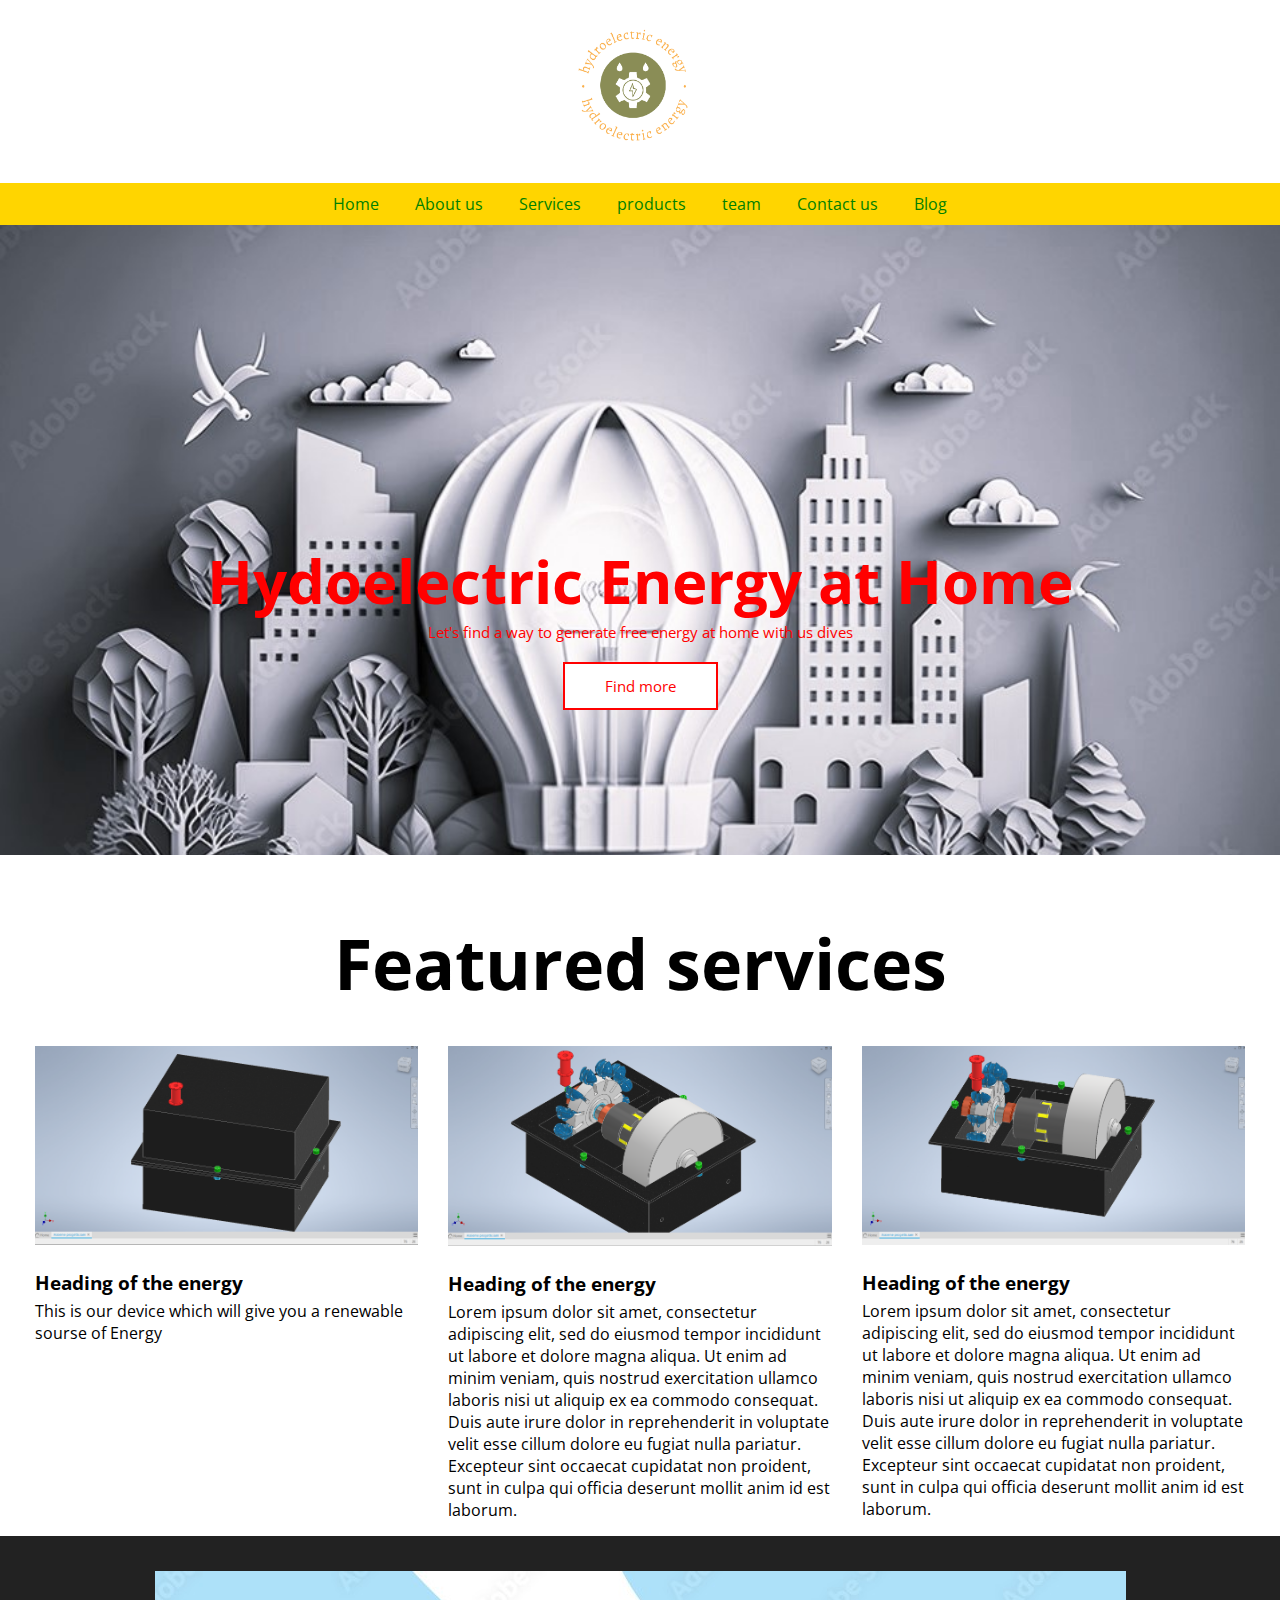
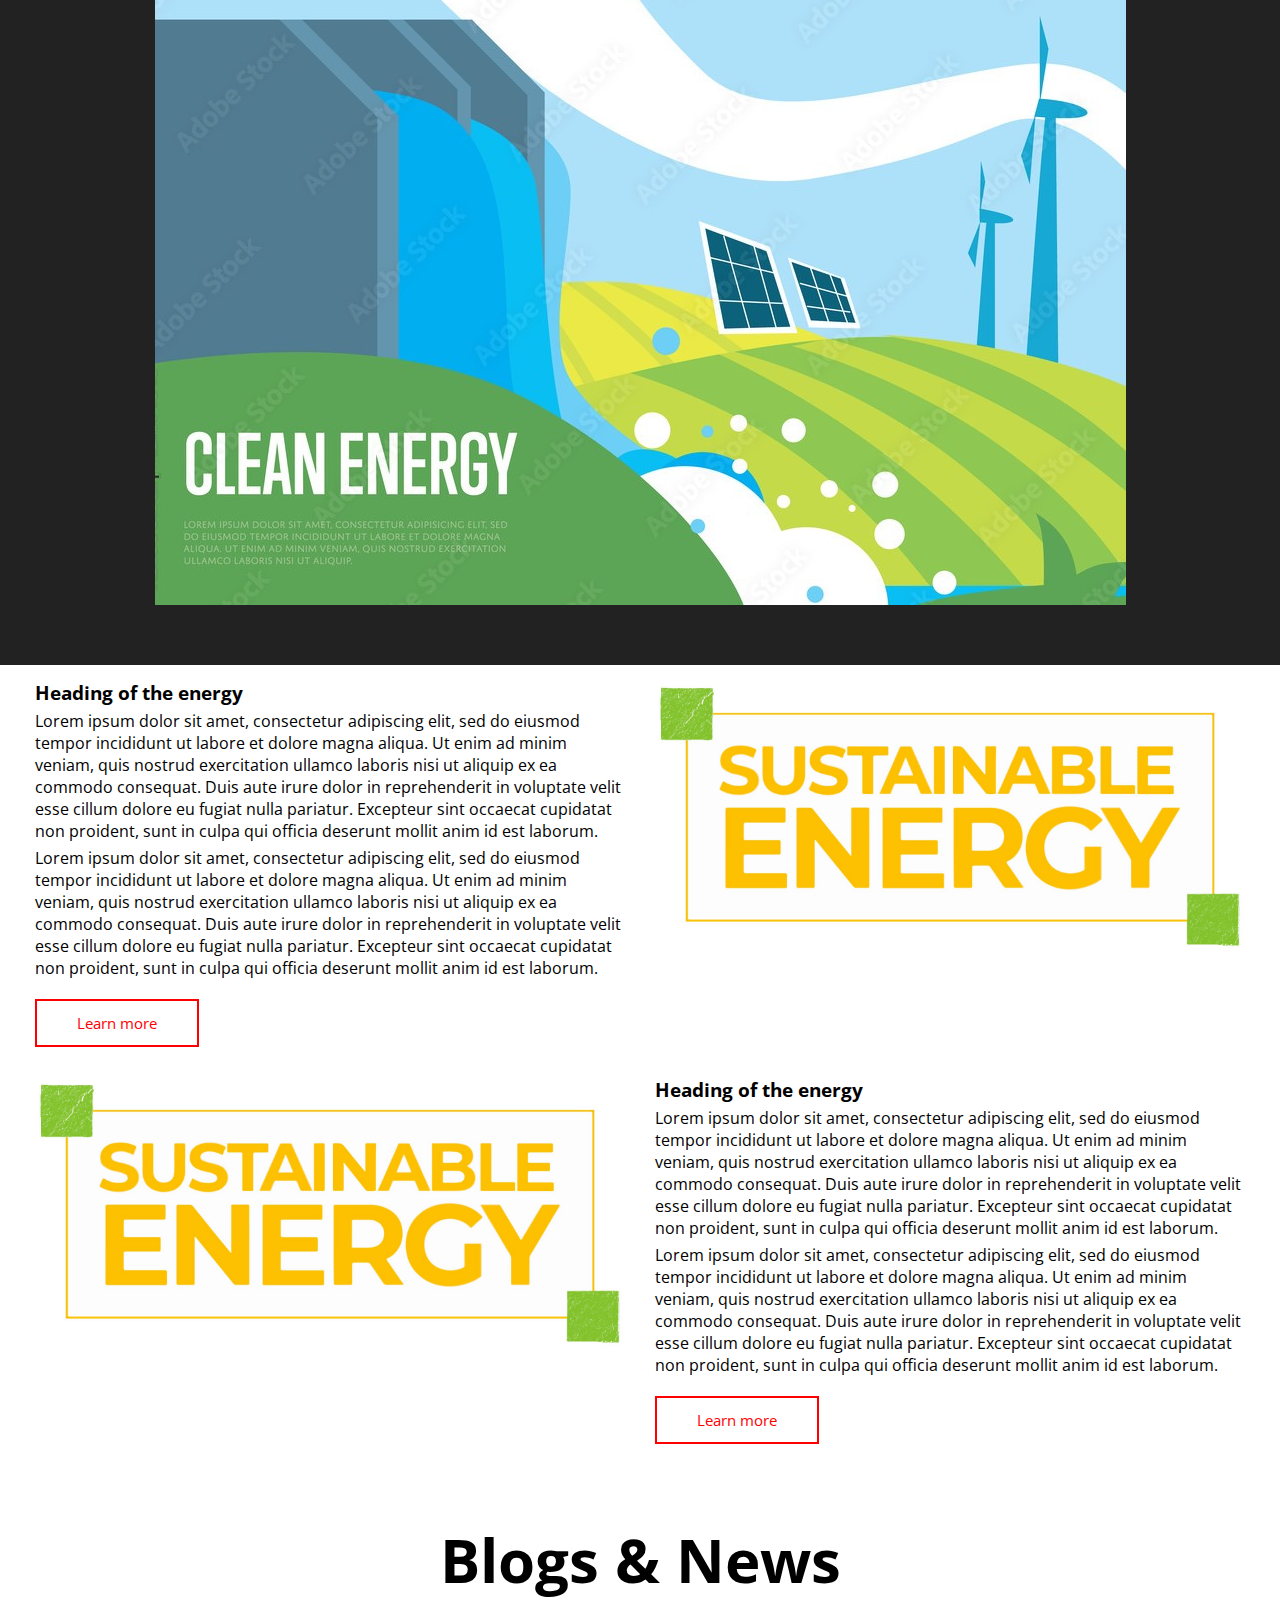
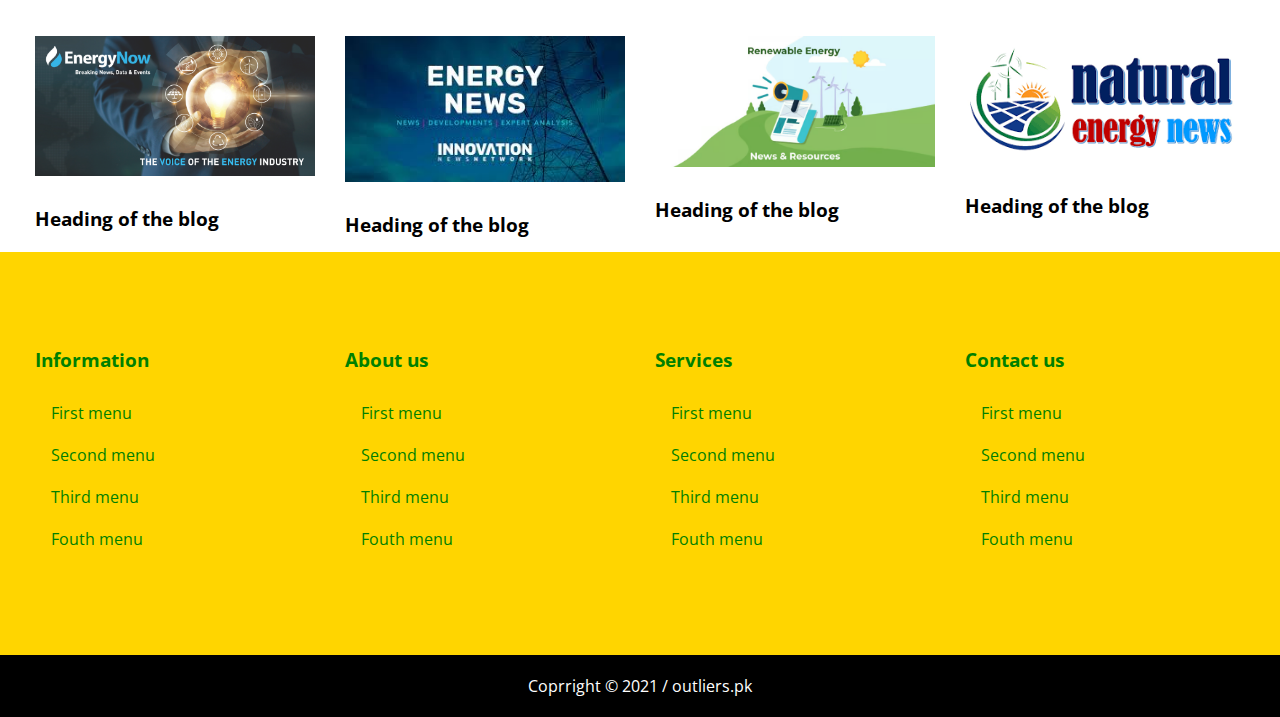
<file: index.html>
<!doctype html>
<html>
	<head>
		<title> Hydroelectric Energy at Home</title>
		<!-- for CSS file-->
		<link href="CSS/style.css" rel="stylesheet">
		<!--HTML Responsive Web Design-->
		<meta name="viewport" content="width=device-width, initial-scale=1.0">
		<!--Open Sans character-->
		<link rel="stylesheet" href="https://fonts.googleapis.com/css2?family=Open+Sans:wght@500;500italic;800;800italic&display=swap">
		<!--Font Awesome cnd -->
		<link rel="stylesheet" href="https://cdnjs.cloudflare.com/ajax/libs/font-awesome/6.4.0/css/all.min.css">
		
	</head>
	
	<body>
		<!--Header-->
		<header>
		<div class="Logo">
			<img width="150px"src="images/Logo.png">
		</div>
		
		<nav>
			<div class="nav-links" Id="navlinks">
			<!--cross icon (time)-->
			<i class="fa-solid fa-xmark" onclick="hideMenu()"></i>
			
		
				<ul> 
				    <li><a href="index.html">Home</a></li><!-- href="link or file position"-->
					<li><a href="About us.html">About us</a></li>
					<li><a href="Services.html">Services</a></li>
					<li><a href="Products.html">products</a></li>
					<li><a href="Team.html">team</a></li>
					<li><a href="Contact us.html">Contact us</a></li>
					<li><a href="Blog.html">Blog</a></li>	
				</ul>
			</div>
		<!-- for bar icon-->
		 <i class="fa-solid fa-bars" onclick="showMenu()"></i> 
		</nav>
		</header>
		<!--/Header-->
		<!--Homepage-->
		<!--Banner-->
		<div class="banner">
			<div class="text-block">
				<h1>Hydoelectric Energy at Home </h1>
				<p> Let's find a way to generate free energy at home with us dives</p>
				<a href="#" class="btn-primary">Find more</a>
			</div>
		</div>		
		<!--/Banner-->
		<!--Feature-->			
		<div>
		<h1 class="heading"> Featured services</h1>
			<div class="row"> <!-- in a row we have 4 colom-->
				<div class="container">
					<div class="col-4">
					<img class="images-responsive" src="images/imag. 2progetto.png"> 
					<h3> Heading of the energy</h3>
					<p class="paragraf">This is our device which will give you a renewable sourse of Energy</p>
					</div>
					<div class="col-4">
					<img class="images-responsive"src="images/imag. 3progetto.png"> 
					<h3> Heading of the energy</h3>
					<p class="paragraf">Lorem ipsum dolor sit amet, consectetur adipiscing elit, sed do eiusmod tempor incididunt ut labore et dolore magna aliqua. Ut enim ad minim veniam, quis nostrud exercitation ullamco laboris nisi ut aliquip ex ea commodo consequat. Duis aute irure dolor in reprehenderit in voluptate velit esse cillum dolore eu fugiat nulla pariatur. Excepteur sint occaecat cupidatat non proident, sunt in culpa qui officia deserunt mollit anim id est laborum.</p>
					</div>
					<div class="col-4">
					<img class="images-responsive" src="images/imag. progetto.png"> 
					<h3> Heading of the energy</h3>
					<p class="paragraf">Lorem ipsum dolor sit amet, consectetur adipiscing elit, sed do eiusmod tempor incididunt ut labore et dolore magna aliqua. Ut enim ad minim veniam, quis nostrud exercitation ullamco laboris nisi ut aliquip ex ea commodo consequat. Duis aute irure dolor in reprehenderit in voluptate velit esse cillum dolore eu fugiat nulla pariatur. Excepteur sint occaecat cupidatat non proident, sunt in culpa qui officia deserunt mollit anim id est laborum.</p>
					</div>
					
				</div>	
			</div>
		</div>
		<!--/Feature-->
		<!--add-->
		<div class="row imag1" >
				<div class="col-12 ">
					<img  src="images/imag. 5progetto.jpg" class="images-responsive">
				
				</div>
			
		</div>
		<!--/add-->
		<!--paragraf and imag-->
		<div class="row ">
			<div class="container">
				<div class="col-6 ">
				<h3> Heading of the energy</h3>
					<p class="paragraf">Lorem ipsum dolor sit amet, consectetur adipiscing elit, sed do eiusmod tempor incididunt ut labore et dolore magna aliqua. Ut enim ad minim veniam, quis nostrud exercitation ullamco laboris nisi ut aliquip ex ea commodo consequat. Duis aute irure dolor in reprehenderit in voluptate velit esse cillum dolore eu fugiat nulla pariatur. Excepteur sint occaecat cupidatat non proident, sunt in culpa qui officia deserunt mollit anim id est laborum.</p>
					<p class="paragraf">Lorem ipsum dolor sit amet, consectetur adipiscing elit, sed do eiusmod tempor incididunt ut labore et dolore magna aliqua. Ut enim ad minim veniam, quis nostrud exercitation ullamco laboris nisi ut aliquip ex ea commodo consequat. Duis aute irure dolor in reprehenderit in voluptate velit esse cillum dolore eu fugiat nulla pariatur. Excepteur sint occaecat cupidatat non proident, sunt in culpa qui officia deserunt mollit anim id est laborum.</p>
					<a href="#" class="btn-primary"> Learn more</a>
				</div>
				<div class="col-6">
					<img class="images-responsive" src="images/imag. 4progetto.jpg">
				</div>
			</div>
		</div>
		<!--/paragraf and imag-->
		<!--imag and paragraf -->
		<div class="row ">
			<div class="container">
			<div class="col-6">
					<img class="images-responsive" src="images/imag. 4progetto.jpg">
				</div>
				<div class="col-6 ">
				<h3> Heading of the energy</h3>
					<p class="paragraf">Lorem ipsum dolor sit amet, consectetur adipiscing elit, sed do eiusmod tempor incididunt ut labore et dolore magna aliqua. Ut enim ad minim veniam, quis nostrud exercitation ullamco laboris nisi ut aliquip ex ea commodo consequat. Duis aute irure dolor in reprehenderit in voluptate velit esse cillum dolore eu fugiat nulla pariatur. Excepteur sint occaecat cupidatat non proident, sunt in culpa qui officia deserunt mollit anim id est laborum.</p>
					<p class="paragraf">Lorem ipsum dolor sit amet, consectetur adipiscing elit, sed do eiusmod tempor incididunt ut labore et dolore magna aliqua. Ut enim ad minim veniam, quis nostrud exercitation ullamco laboris nisi ut aliquip ex ea commodo consequat. Duis aute irure dolor in reprehenderit in voluptate velit esse cillum dolore eu fugiat nulla pariatur. Excepteur sint occaecat cupidatat non proident, sunt in culpa qui officia deserunt mollit anim id est laborum.</p>
					<a href="#" class="btn-primary"> Learn more</a>
				</div>
			</div>
		</div>
		
		<div class="row ">
			<div class="container">
			<h1 class="blogs-news">Blogs & News </h1>
			<div class="col-3">
					<img class="images-responsive" src="images/news1.png">
					<h3 class="paragraf">Heading of the blog </h3>
					
				</div>
				<div class="col-3">
					<img class="images-responsive" src="images/news2.jpg">
					<h3 class="paragraf">Heading of the blog </h3>
					
				</div>
				<div class="col-3">
					<img class="images-responsive" src="images/news3.avif">
					<h3 class="paragraf">Heading of the blog </h3>
				
				</div>
				<div class="col-3">
					<img class="images-responsive" src="images/news4.png">
					<h3 class="paragraf">Heading of the blog </h3>
					
				</div>
			
			</div>
		</div>
		<!--/imag and paragraf -->
		<!--/Homepage-->
		<!--Footer-->
		<Footer>
			<div class="row">
				<div class="container">
					<div class="col-3">
						<h3> Information </h3>
							<ul class="footer-menu">
								<li>First menu </li>
								<li> Second menu </li>
								<li> Third menu </li>
								<li> Fouth menu </li>
								
							</ul>
					</div>
					<div class="col-3">
						<h3> About us </h3>
							<ul class="footer-menu">
								<li>First menu </li>
								<li> Second menu </li>
								<li> Third menu </li>
								<li> Fouth menu </li>
								
							</ul>
					</div>
					<div class="col-3">
						<h3> Services </h3>
							<ul class="footer-menu">
								<li>First menu </li>
								<li> Second menu </li>
								<li> Third menu </li>
								<li> Fouth menu </li>
								
							</ul>
					</div>
					<div class="col-3">
						<h3> Contact us </h3>
							<ul class="footer-menu">
								<li>First menu </li>
								<li> Second menu </li>
								<li> Third menu </li>
								<li> Fouth menu </li>
								
							</ul>
					</div>
				</div>
			</div>
			
		</Footer>
		<div class="copyright">
			<p>Coprright &copy; 2021 / outliers.pk  <p>
		</div>
		<!--/Footer-->
<!--Script for the Javascript: when i click on the menu it will slide the navigator-->	
	<script>
		var navlinks = document.getElementById("navlinks");
		
		function showMenu () {
			navlinks.style.left ="0";
		}
		function hideMenu () {
			navlinks.style.left ="-200px";
		}
	</script>
	
	</body>

</html>
</file>
<file: CSS/style.css>
* { /* very class, semantic element and default tag give this caratteris*/
	margin: 0;
	padding:0;
	font-family: 'Open Sans', sans-serif;
	box-sizing: border-box; /*the boder of the colom will be in the width*/
}

.Logo {
	text-align: center;
	margin: 0 auto;
	padding: 20px 0px;
}
.nav-links {
	background:#ffd500;
	text-align: center;
}
.nav-links ul li {
	list-style: none;
	display: inline-block;
	padding: 10px 16px;
	position: relative; /* any object is positioned retatively with the privous*/
}
.nav-links ul li a {
	color: green;
	text-decoration: none; /* we don't want the underline*/
	font-size: 16px;
}
.banner {
	width: 100%;
	min-height: 70vh;
	background: url('../images/banner.jpg') no-repeat;
	background-size: cover;
	position: relative;
	
} 
.text-block {
	width: 80%;
	color: red;
	position: absolute;
	top: 50%;
	left: 10%;
	text-align: center;
	transform: translate (-50%,-50%);
}
.text-block h1 {
	font-size: 60px;
}
.text-block p {
	font-size: 15px;
}
.btn-primary {
	display: inline-block;
	text-decoration: none;
	color: red;
	border: 2px solid red;
	padding: 12px 40px;
	font-size: 15px;
	background: white;
	position: relative;
	margin-top: 20px;
}
.btn-primary:hover { /* to chage the color of the box when the mouse is on it*/
	border: 2px solid white;
	background: black;
	color: white;
	transition: 0.5s;
}

nav .fa-solid {
	display: none;
}

@media (max-width: 768px) {
	nav .fa-bars {
	display: block;
}
	.text-block h1 {
		font-size:40px;	
	}
	.nav-links ul li {
		display: block;
	}
	.nav-links {
		position: absolute;
		background: #ffb703;
		height: 100vh;
		width: 200px;
		text-align: left;
		top: 0;
		left:-200px;
		transition: 1s;
		z-index: 2; /*top of very element(benner, logo..)*/
	}
	.nav-links .fa-xmark {
		display: block;
		color: #dc2f02; /* i don't no why i can*t change the color*/
		margin: 12px;
		font-size: 20px;
		cursor: pointer;
			
	}
	.fa-bars {
		position: absolute;
		left: 10px;
		top: 20px;
		font-size: 22px;
		color: #a7c957;
		cursor: pointer; /* this show the possibility to click (hand)*/
	}

	
}
/*grid system*/
/* colom*/

.col-1 {width: 8.33%;} 
.col-2 {width: 16.66%;}
.col-3 {width: 25%;}
.col-4 {width: 33.33%;}
.col-5 {width: 41.66%;}
.col-6 {width: 50%;}
.col-7 {width: 58.33%;}
.col-8 {width: 66.66%;}
.col-9 {width: 75%;}
.col-10 {width: 83.33%;}
.col-11 {width: 91.66%;}
.col-12 {width: 100%;}
/*row*/

.row::after { /* standard code*/
	content: "";
	clear: both; /*next line*/
	display: table;	
}

/* to in shore that the colom will be positioned on the left of the preveous element*/
[class*="col-"] {
	float: left;
	padding: 15px;
	
}
/*/grid system*/
.container {
	padding-right: 20px;
	padding-left: 20px;
	margin-left: auto;
	margin-right: auto;
}
@media (max-width: 768px) {
	.container {
		width: 750;
	}
	
}
@media (max-width: 992px) {
	.container {
		width: 970;
	}
}
@media (max-width: 1200px) {
	.container {
		width: 1170;
	}
}

.images-responsive {
	max-height: auto;
	max-width: 100%;
	margin-bottom: 20px;
	
}
.heading {
	text-align: center;
	margin: 60px 0px 20px 0px;
	font-size: 70px;	
}
.paragraf {
	margin-top: 5px;
}


.imag1 {
	text-align: center;
	width: auto;
	background: #222;
	padding: 20px;
}

.blogs-news {
	text-align: center;
	margin: 60px 0px 20px 0px;
	font-size: 60px;
}


footer {
	background:#ffd500 ;
	padding: 80px 0px;
	color:green ;
	
}
footer ul li {
	list-style: none;
	padding: 10px 16px;
	position: relative; /* any object is positioned retatively with the privous*/
}
footer h3 {
	padding-bottom: 20px;	
}
@media (max-width: 768px) {
	footer h3 {
		font-size: 16px; 

		
	}
}
.copyright {
	background: black;
	color: white;
	padding: 20px 0px;
	text-align: center;
	
}

/*About us page*/

.inner-banner {
	width: 100%;
	min-height: 50vh;
	background: url('../images/about us.jpg') no-repeat;
	background-size: cover;
	position: relative;
	transform: translate (-50%,-50%);
}
@media (max-width: 768px){
	.inner-banner {
	width: 100%;
	min-height: 50vh;
	background: url('../images/about us.jpg') no-repeat;
	background-size: cover;
	position: relative;
	
}
}
.paragraf1 {
	position: absolute;
	top: 90%;
	left: 45%;		
}

/* team*/
.text-align {
	text-align: center;
}



/* Blog*/
.blog-banner  {
	width:100%;
	height:auto;
	margin-bottom: 40px;
}
.blog-item {
	padding-bottom: 60px;
	text-align: center;
}
.blog-area {
	border-right: 1px #ccc solid;
}
.sidebar{
	padding-left: 50px;
	
	
}
.blog-img {
	max-height: auto;
	width: 50%;
	margin-bottom: 20px;
	
}


/*Services*/

.banner-services {
	background: black;
	color: white;
	font-size: 100px;
	text-align: center;
	margin-bottom: 50px;
}


.products {
	width: 100%;
	min-height: 50vh;
	background: url('../images/products banner.jpg') no-repeat;
	background-size: cover;
	position: relative;
	color: white;
	
}
.banner-text  {
	color: white;
	position: absolute;
	top: 40%;
	left: 40%;
	
}
.product-styling {
	font-size: 60px;
	text-decoration: underline;
}


.product-name {

	font-size: 28px;
}
.price {
	font-size: 28px;
	color:#003566;
	margin-top: 20px;
	background:transparent;
	
}

.btn-shop {
	display: inline-block;
	text-decoration: none;
	color: black;
	border: 2px solid #ffb703;
	padding: 12px 40px;
	font-size: 15px;
	background:#ffb703 ;
	position: relative;
	margin-top: 20px;
}
.btn-shop:hover { /* to chage the color of the box when the mouse is on it*/
	border: 2px solid white;
	background: black;
	color: white;
	transition: 0.5s;
}
.product-card:hover {
	border: 1px solid #ccc;
	border-radius: 10px;
}


/*Contact us*/
input[type=text] {
	width: 100%;
	padding: 12px 20px;
	margin: 8px 0;
	box-sizing: border-box;
	
}
.contact-center{
	text-align: center;
	padding: 10%;
}
textarea {
	width: 100%;
	padding: 12px 20px;
	height: 200px;
	box-sizing: border-box;
}
input[type=submit] {
	display: inline-block;
	text-decoration: none;
	color: black;
	border: 2px solid #ffb703;
	padding: 12px 40px;
	font-size: 15px;
	background:#ffb703 ;
	position: relative;
	margin-top: 20px;
	cursor: pointer;
}
</file>
